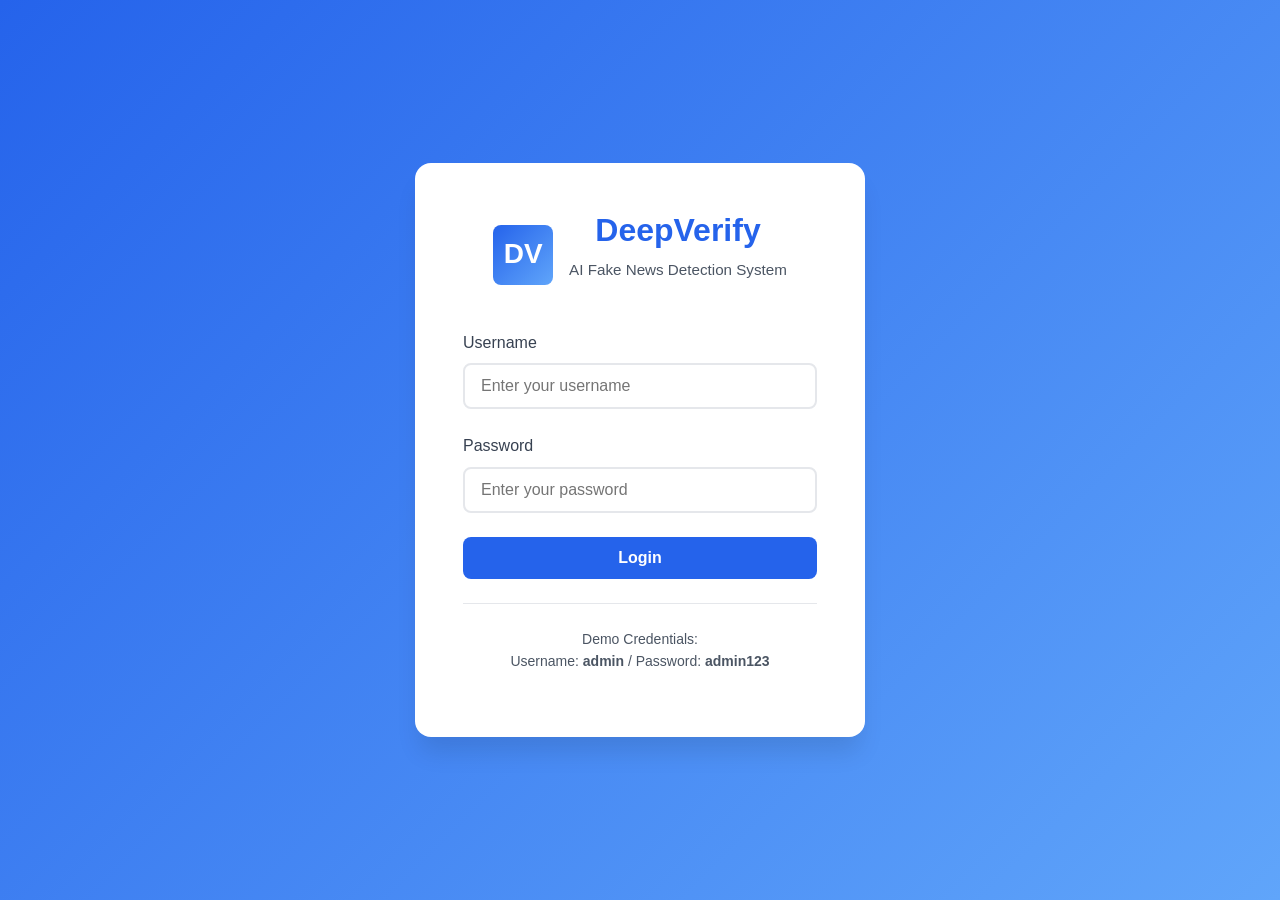
<file: index.html>
<!DOCTYPE html>
<html lang="en">
<head>
    <meta charset="UTF-8">
    <meta name="viewport" content="width=device-width, initial-scale=1.0">
    <title>Login - DeepVerify | AI Fake News Detection System</title>
    <link rel="stylesheet" href="css/styles.css">
</head>
<body>
    <div class="login-container">
        <div class="login-box">
            <div class="login-header">
                <div class="login-logo">
                    <div class="logo-icon">DV</div>
                    <div>
                        <h1>DeepVerify</h1>
                        <p>AI Fake News Detection System</p>
                    </div>
                </div>
            </div>
            
            <div class="error-message" id="errorMessage"></div>
            
            <form id="loginForm">
                <div class="form-group">
                    <label for="username">Username</label>
                    <input 
                        type="text" 
                        id="username" 
                        name="username" 
                        placeholder="Enter your username" 
                        required 
                        autocomplete="username"
                    >
                </div>
                
                <div class="form-group">
                    <label for="password">Password</label>
                    <input 
                        type="password" 
                        id="password" 
                        name="password" 
                        placeholder="Enter your password" 
                        required 
                        autocomplete="current-password"
                    >
                </div>
                
                <button type="submit" class="btn btn-primary" id="loginBtn">
                    Login
                </button>
            </form>
            
            <div style="margin-top: 1.5rem; padding-top: 1.5rem; border-top: 1px solid var(--gray-200);">
                <p style="text-align: center; color: var(--gray-600); font-size: 0.875rem;">
                    Demo Credentials:<br>
                    Username: <strong>admin</strong> / Password: <strong>admin123</strong>
                </p>
            </div>
        </div>
    </div>

    <script src="js/auth.js"></script>
    <script>
        // Handle login form submission
        document.getElementById('loginForm').addEventListener('submit', async function(e) {
            e.preventDefault();
            
            const username = document.getElementById('username').value;
            const password = document.getElementById('password').value;
            const loginBtn = document.getElementById('loginBtn');
            const errorMessage = document.getElementById('errorMessage');
            
            // Hide error message
            errorMessage.classList.remove('show');
            
            // Disable button and show loading state
            loginBtn.disabled = true;
            loginBtn.textContent = 'Logging in...';
            
            try {
                const result = await handleLogin(username, password);
                if (result.success) {
                    // Redirect to home page
                    window.location.href = 'home.html';
                }
            } catch (error) {
                // Show error message
                errorMessage.textContent = error.message || 'Login failed. Please try again.';
                errorMessage.classList.add('show');
                loginBtn.disabled = false;
                loginBtn.textContent = 'Login';
            }
        });
    </script>
</body>
</html>
</file>
<file: css/styles.css>
/* ========================================
   DeepVerify - AI Fake News Detection System
   Main Stylesheet
   ======================================== */

/* ===== Variables & Reset ===== */
:root {
    --primary-blue: #2563eb;
    --primary-blue-dark: #1e40af;
    --primary-blue-light: #3b82f6;
    --secondary-blue: #60a5fa;
    --accent-blue: #93c5fd;
    --white: #ffffff;
    --gray-50: #f9fafb;
    --gray-100: #f3f4f6;
    --gray-200: #e5e7eb;
    --gray-300: #d1d5db;
    --gray-600: #4b5563;
    --gray-700: #374151;
    --gray-800: #1f2937;
    --gray-900: #111827;
    --success: #10b981;
    --danger: #ef4444;
    --warning: #f59e0b;
    --shadow-sm: 0 1px 2px 0 rgba(0, 0, 0, 0.05);
    --shadow: 0 4px 6px -1px rgba(0, 0, 0, 0.1);
    --shadow-lg: 0 10px 15px -3px rgba(0, 0, 0, 0.1);
    --shadow-xl: 0 20px 25px -5px rgba(0, 0, 0, 0.1);
}

* {
    margin: 0;
    padding: 0;
    box-sizing: border-box;
}

body {
    font-family: 'Segoe UI', Tahoma, Geneva, Verdana, sans-serif;
    background: linear-gradient(135deg, var(--gray-50) 0%, var(--white) 100%);
    color: var(--gray-800);
    line-height: 1.6;
    min-height: 100vh;
}

/* ===== Typography ===== */
h1, h2, h3, h4, h5, h6 {
    font-weight: 700;
    line-height: 1.2;
    margin-bottom: 1rem;
    color: var(--gray-900);
}

h1 {
    font-size: 2.5rem;
}

h2 {
    font-size: 2rem;
}

h3 {
    font-size: 1.5rem;
}

p {
    margin-bottom: 1rem;
    color: var(--gray-700);
}

/* ===== Container & Layout ===== */
.container {
    max-width: 1200px;
    margin: 0 auto;
    padding: 0 1.5rem;
}

/* ===== Navigation Bar ===== */
.navbar {
    background: var(--white);
    box-shadow: var(--shadow);
    position: sticky;
    top: 0;
    z-index: 1000;
    padding: 1rem 0;
}

.navbar-content {
    display: flex;
    justify-content: space-between;
    align-items: center;
    max-width: 1200px;
    margin: 0 auto;
    padding: 0 1.5rem;
}

.logo {
    display: flex;
    align-items: center;
    gap: 0.75rem;
    text-decoration: none;
    color: var(--primary-blue);
    font-size: 1.5rem;
    font-weight: 700;
}

.logo-icon {
    width: 40px;
    height: 40px;
    background: linear-gradient(135deg, var(--primary-blue) 0%, var(--secondary-blue) 100%);
    border-radius: 8px;
    display: flex;
    align-items: center;
    justify-content: center;
    color: var(--white);
    font-size: 1.25rem;
    font-weight: 700;
}

.nav-links {
    display: flex;
    gap: 2rem;
    list-style: none;
    align-items: center;
}

.nav-links a {
    text-decoration: none;
    color: var(--gray-700);
    font-weight: 500;
    transition: color 0.3s ease;
    padding: 0.5rem 0;
}

.nav-links a:hover {
    color: var(--primary-blue);
}

.nav-links .logout-btn {
    background: var(--primary-blue);
    color: var(--white);
    padding: 0.5rem 1.5rem;
    border-radius: 6px;
    transition: background 0.3s ease;
}

.nav-links .logout-btn:hover {
    background: var(--primary-blue-dark);
    color: var(--white);
}

/* ===== Login Page ===== */
.login-container {
    min-height: 100vh;
    display: flex;
    align-items: center;
    justify-content: center;
    padding: 2rem;
    background: linear-gradient(135deg, var(--primary-blue) 0%, var(--secondary-blue) 100%);
}

.login-box {
    background: var(--white);
    border-radius: 16px;
    box-shadow: var(--shadow-xl);
    padding: 3rem;
    width: 100%;
    max-width: 450px;
    animation: fadeInUp 0.6s ease;
}

@keyframes fadeInUp {
    from {
        opacity: 0;
        transform: translateY(30px);
    }
    to {
        opacity: 1;
        transform: translateY(0);
    }
}

.login-header {
    text-align: center;
    margin-bottom: 2rem;
}

.login-logo {
    display: flex;
    align-items: center;
    justify-content: center;
    gap: 1rem;
    margin-bottom: 1rem;
}

.login-logo .logo-icon {
    width: 60px;
    height: 60px;
    font-size: 1.75rem;
}

.login-header h1 {
    color: var(--primary-blue);
    font-size: 2rem;
    margin-bottom: 0.5rem;
}

.login-header p {
    color: var(--gray-600);
    font-size: 0.95rem;
}

.form-group {
    margin-bottom: 1.5rem;
}

.form-group label {
    display: block;
    margin-bottom: 0.5rem;
    color: var(--gray-700);
    font-weight: 500;
}

.form-group input {
    width: 100%;
    padding: 0.75rem 1rem;
    border: 2px solid var(--gray-200);
    border-radius: 8px;
    font-size: 1rem;
    transition: border-color 0.3s ease;
    font-family: inherit;
}

.form-group input:focus {
    outline: none;
    border-color: var(--primary-blue);
}

.btn {
    display: inline-block;
    padding: 0.75rem 2rem;
    border: none;
    border-radius: 8px;
    font-size: 1rem;
    font-weight: 600;
    cursor: pointer;
    transition: all 0.3s ease;
    text-decoration: none;
    text-align: center;
    font-family: inherit;
}

.btn-primary {
    background: var(--primary-blue);
    color: var(--white);
    width: 100%;
}

.btn-primary:hover {
    background: var(--primary-blue-dark);
    transform: translateY(-2px);
    box-shadow: var(--shadow-lg);
}

.btn-secondary {
    background: var(--gray-200);
    color: var(--gray-800);
}

.btn-secondary:hover {
    background: var(--gray-300);
}

.error-message {
    background: #fee2e2;
    color: var(--danger);
    padding: 0.75rem;
    border-radius: 6px;
    margin-bottom: 1rem;
    display: none;
}

.error-message.show {
    display: block;
}

/* ===== Home Page ===== */
.home-hero {
    text-align: center;
    padding: 4rem 2rem 3rem;
    background: linear-gradient(135deg, var(--primary-blue) 0%, var(--secondary-blue) 100%);
    color: var(--white);
    margin-bottom: 3rem;
}

.home-hero .logo {
    color: var(--white);
    justify-content: center;
    font-size: 2rem;
    margin-bottom: 1rem;
}

.home-hero .logo-icon {
    width: 60px;
    height: 60px;
    font-size: 1.75rem;
}

.home-hero h1 {
    color: var(--white);
    font-size: 2.5rem;
    margin-bottom: 1rem;
}

.home-hero p {
    color: rgba(255, 255, 255, 0.9);
    font-size: 1.125rem;
    max-width: 600px;
    margin: 0 auto;
}

.analysis-cards {
    display: grid;
    grid-template-columns: repeat(auto-fit, minmax(300px, 1fr));
    gap: 2rem;
    margin-bottom: 4rem;
    padding: 0 1.5rem;
}

.analysis-card {
    background: var(--white);
    border-radius: 12px;
    padding: 2rem;
    box-shadow: var(--shadow);
    transition: all 0.3s ease;
    border: 2px solid var(--gray-200);
}

.analysis-card:hover {
    transform: translateY(-5px);
    box-shadow: var(--shadow-xl);
    border-color: var(--primary-blue);
}

.analysis-card-icon {
    width: 60px;
    height: 60px;
    background: linear-gradient(135deg, var(--primary-blue) 0%, var(--secondary-blue) 100%);
    border-radius: 12px;
    display: flex;
    align-items: center;
    justify-content: center;
    color: var(--white);
    font-size: 1.75rem;
    margin-bottom: 1.5rem;
}

.analysis-card h3 {
    color: var(--gray-900);
    margin-bottom: 0.75rem;
}

.analysis-card p {
    color: var(--gray-600);
    margin-bottom: 1.5rem;
    line-height: 1.6;
}

.features-section {
    padding: 4rem 1.5rem;
    background: var(--white);
    margin-top: 3rem;
}

.features-section h2 {
    text-align: center;
    color: var(--gray-900);
    margin-bottom: 3rem;
    font-size: 2.25rem;
}

.features-grid {
    display: grid;
    grid-template-columns: repeat(auto-fit, minmax(250px, 1fr));
    gap: 2rem;
    max-width: 1200px;
    margin: 0 auto;
}

.feature-card {
    text-align: center;
    padding: 2rem 1.5rem;
    background: var(--gray-50);
    border-radius: 12px;
    transition: all 0.3s ease;
}

.feature-card:hover {
    background: var(--white);
    box-shadow: var(--shadow-lg);
    transform: translateY(-5px);
}

.feature-icon {
    width: 80px;
    height: 80px;
    background: linear-gradient(135deg, var(--accent-blue) 0%, var(--secondary-blue) 100%);
    border-radius: 50%;
    display: flex;
    align-items: center;
    justify-content: center;
    margin: 0 auto 1.5rem;
    color: var(--white);
    font-size: 2rem;
}

.feature-card h3 {
    color: var(--gray-900);
    margin-bottom: 0.75rem;
    font-size: 1.25rem;
}

.feature-card p {
    color: var(--gray-600);
    font-size: 0.95rem;
    margin-bottom: 0;
}

/* ===== Analysis Pages ===== */
.page-header {
    padding: 2rem 1.5rem;
    background: var(--white);
    border-bottom: 2px solid var(--gray-200);
    margin-bottom: 2rem;
}

.page-header h1 {
    color: var(--gray-900);
    font-size: 2rem;
}

.page-header p {
    color: var(--gray-600);
    margin-bottom: 0;
}

.analysis-container {
    max-width: 900px;
    margin: 0 auto;
    padding: 0 1.5rem 3rem;
}

.analysis-box {
    background: var(--white);
    border-radius: 12px;
    padding: 2.5rem;
    box-shadow: var(--shadow);
    margin-bottom: 2rem;
}

.analysis-box h2 {
    color: var(--gray-900);
    margin-bottom: 1.5rem;
    font-size: 1.75rem;
}

.form-group textarea {
    width: 100%;
    min-height: 200px;
    padding: 1rem;
    border: 2px solid var(--gray-200);
    border-radius: 8px;
    font-size: 1rem;
    font-family: inherit;
    resize: vertical;
    transition: border-color 0.3s ease;
}

.form-group textarea:focus {
    outline: none;
    border-color: var(--primary-blue);
}

.file-upload-area {
    border: 2px dashed var(--gray-300);
    border-radius: 12px;
    padding: 3rem 2rem;
    text-align: center;
    background: var(--gray-50);
    cursor: pointer;
    transition: all 0.3s ease;
    margin-bottom: 1.5rem;
}

.file-upload-area:hover {
    border-color: var(--primary-blue);
    background: var(--white);
}

.file-upload-area.dragover {
    border-color: var(--primary-blue);
    background: var(--accent-blue);
    color: var(--white);
}

.file-upload-icon {
    font-size: 3rem;
    margin-bottom: 1rem;
    color: var(--gray-400);
}

.file-upload-area:hover .file-upload-icon,
.file-upload-area.dragover .file-upload-icon {
    color: var(--primary-blue);
}

.file-upload-text {
    color: var(--gray-600);
    margin-bottom: 0.5rem;
}

.file-upload-hint {
    color: var(--gray-500);
    font-size: 0.875rem;
}

#fileInput {
    display: none;
}

.url-input-group {
    display: flex;
    gap: 1rem;
    margin-bottom: 1.5rem;
}

.url-input-group input {
    flex: 1;
    padding: 0.75rem 1rem;
    border: 2px solid var(--gray-200);
    border-radius: 8px;
    font-size: 1rem;
    font-family: inherit;
    transition: border-color 0.3s ease;
}

.url-input-group input:focus {
    outline: none;
    border-color: var(--primary-blue);
}

.results-section {
    background: var(--gray-50);
    border-radius: 12px;
    padding: 2rem;
    margin-top: 2rem;
    display: none;
}

.results-section.show {
    display: block;
    animation: fadeInUp 0.5s ease;
}

.result-header {
    display: flex;
    align-items: center;
    gap: 1rem;
    margin-bottom: 1.5rem;
}

.result-badge {
    padding: 0.5rem 1.25rem;
    border-radius: 20px;
    font-weight: 600;
    font-size: 1rem;
}

.result-badge.real {
    background: #d1fae5;
    color: #065f46;
}

.result-badge.fake {
    background: #fee2e2;
    color: #991b1b;
}

.result-details {
    background: var(--white);
    border-radius: 8px;
    padding: 1.5rem;
    margin-top: 1rem;
}

.result-details h3 {
    color: var(--gray-900);
    margin-bottom: 1rem;
    font-size: 1.25rem;
}

.result-details p {
    color: var(--gray-700);
    line-height: 1.8;
}

/* ===== About Page ===== */
.about-container {
    max-width: 900px;
    margin: 0 auto;
    padding: 2rem 1.5rem 3rem;
}

.about-hero {
    text-align: center;
    padding: 3rem 0;
    margin-bottom: 3rem;
}

.about-hero h1 {
    color: var(--primary-blue);
    font-size: 2.5rem;
    margin-bottom: 1rem;
}

.about-hero p {
    color: var(--gray-600);
    font-size: 1.125rem;
    max-width: 700px;
    margin: 0 auto;
}

.about-content {
    background: var(--white);
    border-radius: 12px;
    padding: 3rem;
    box-shadow: var(--shadow);
    margin-bottom: 2rem;
}

.about-content h2 {
    color: var(--gray-900);
    margin-bottom: 1.5rem;
    border-bottom: 2px solid var(--gray-200);
    padding-bottom: 0.75rem;
}

.about-content p {
    color: var(--gray-700);
    line-height: 1.8;
    margin-bottom: 1.5rem;
}

.about-features {
    display: grid;
    grid-template-columns: repeat(auto-fit, minmax(200px, 1fr));
    gap: 1.5rem;
    margin-top: 2rem;
}

.about-feature {
    padding: 1.5rem;
    background: var(--gray-50);
    border-radius: 8px;
    text-align: center;
}

.about-feature h3 {
    color: var(--primary-blue);
    font-size: 1.125rem;
    margin-bottom: 0.5rem;
}

.about-feature p {
    color: var(--gray-600);
    font-size: 0.9rem;
    margin-bottom: 0;
}

/* ===== Loading Spinner ===== */
.loading {
    display: none;
    text-align: center;
    padding: 2rem;
}

.loading.show {
    display: block;
}

.spinner {
    border: 4px solid var(--gray-200);
    border-top: 4px solid var(--primary-blue);
    border-radius: 50%;
    width: 50px;
    height: 50px;
    animation: spin 1s linear infinite;
    margin: 0 auto 1rem;
}

@keyframes spin {
    0% { transform: rotate(0deg); }
    100% { transform: rotate(360deg); }
}

/* ===== Responsive Design ===== */
@media (max-width: 768px) {
    .nav-links {
        gap: 1rem;
        font-size: 0.9rem;
    }

    .login-box {
        padding: 2rem;
    }

    .home-hero h1 {
        font-size: 2rem;
    }

    .analysis-cards {
        grid-template-columns: 1fr;
        padding: 0 1rem;
    }

    .features-grid {
        grid-template-columns: 1fr;
    }

    .url-input-group {
        flex-direction: column;
    }

    .analysis-box {
        padding: 1.5rem;
    }

    h1 {
        font-size: 2rem;
    }

    h2 {
        font-size: 1.75rem;
    }
}

@media (max-width: 480px) {
    .navbar-content {
        flex-direction: column;
        gap: 1rem;
    }

    .nav-links {
        flex-wrap: wrap;
        justify-content: center;
    }

    .login-box {
        padding: 1.5rem;
    }

    .home-hero {
        padding: 2rem 1rem;
    }

    .home-hero h1 {
        font-size: 1.75rem;
    }
}

/* ===== Utility Classes ===== */
.text-center {
    text-align: center;
}

.mt-1 { margin-top: 0.5rem; }
.mt-2 { margin-top: 1rem; }
.mt-3 { margin-top: 1.5rem; }
.mt-4 { margin-top: 2rem; }

.mb-1 { margin-bottom: 0.5rem; }
.mb-2 { margin-bottom: 1rem; }
.mb-3 { margin-bottom: 1.5rem; }
.mb-4 { margin-bottom: 2rem; }
</file>
